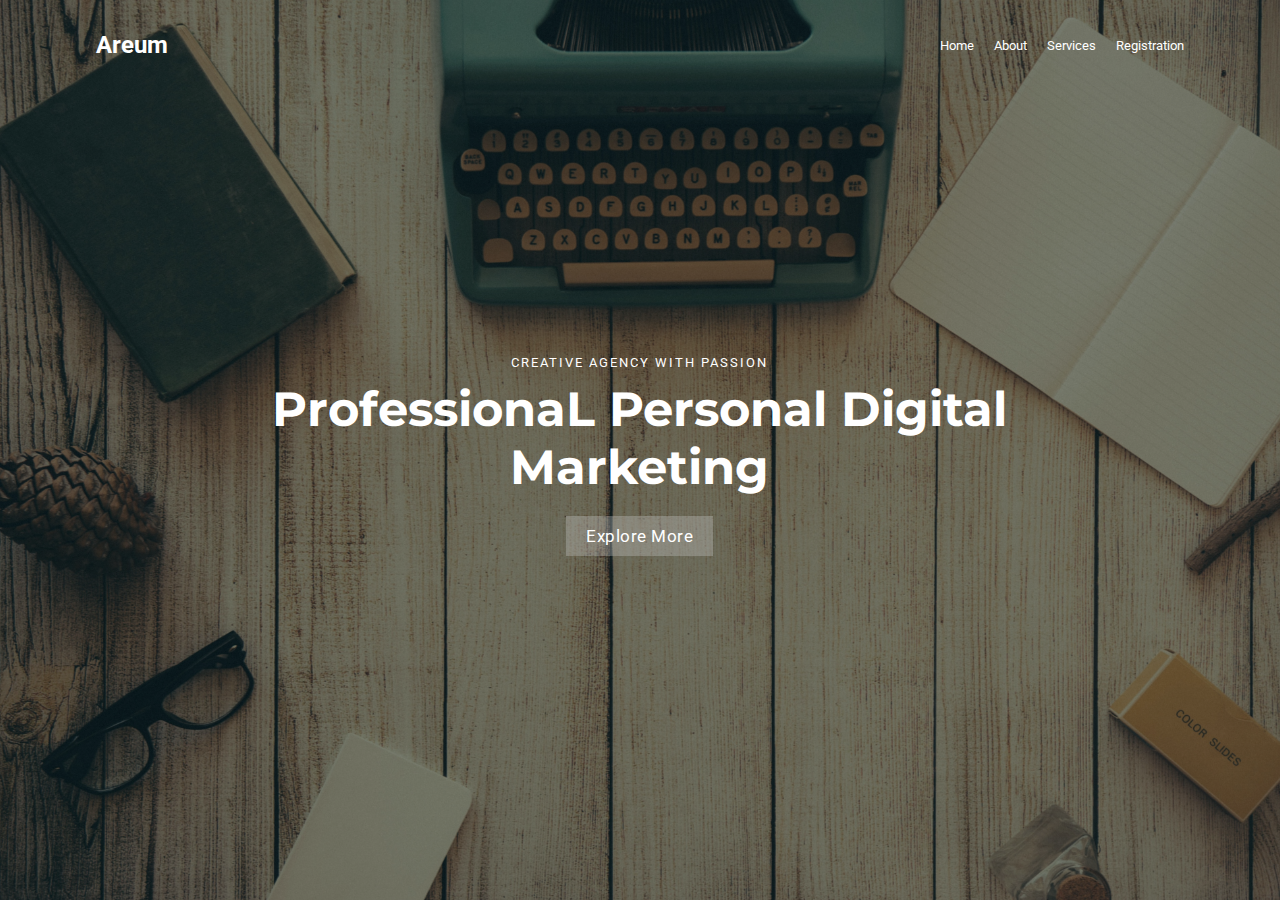
<file: index.html>
<!DOCTYPE html>
<html lang="en">

<head>
    <meta charset="UTF-8">
    <meta name="viewport" content="width=device-width, initial-scale=1.0">
    <title>Home</title>
    <link rel="stylesheet" href="style.css">
    <script src="script.js" defer></script>
</head>

<body>
    <header class="reg-head">
        <div class="container">
            <div class="logo">
                <a href="index.html">Areum</a>
            </div>
            <nav>
                <ul>
                    <li class="link">
                        <a href="index.html">Home</a>
                    </li>
                    <li class="link">
                        <a href="about.html">About</a>
                    </li>
                    <li class="link">
                        <a href="#">Services</a>
                    </li>
                    <li class="link">
                        <a href="registration.html">Registration</a>
                    </li>
                </ul>
            </nav>
        </div>

        <main>
            <section class="hero-section">
                <div class="container">
                    <div class="hero-content">
                        <p>Creative Agency with Passion</p>
                        <h1>ProfessionaL Personal Digital Marketing</h1>
                        <button>Explore More</button>
                    </div>
                </div>
            </section>
        </main>
    </header>
</body>

</html>
</file>
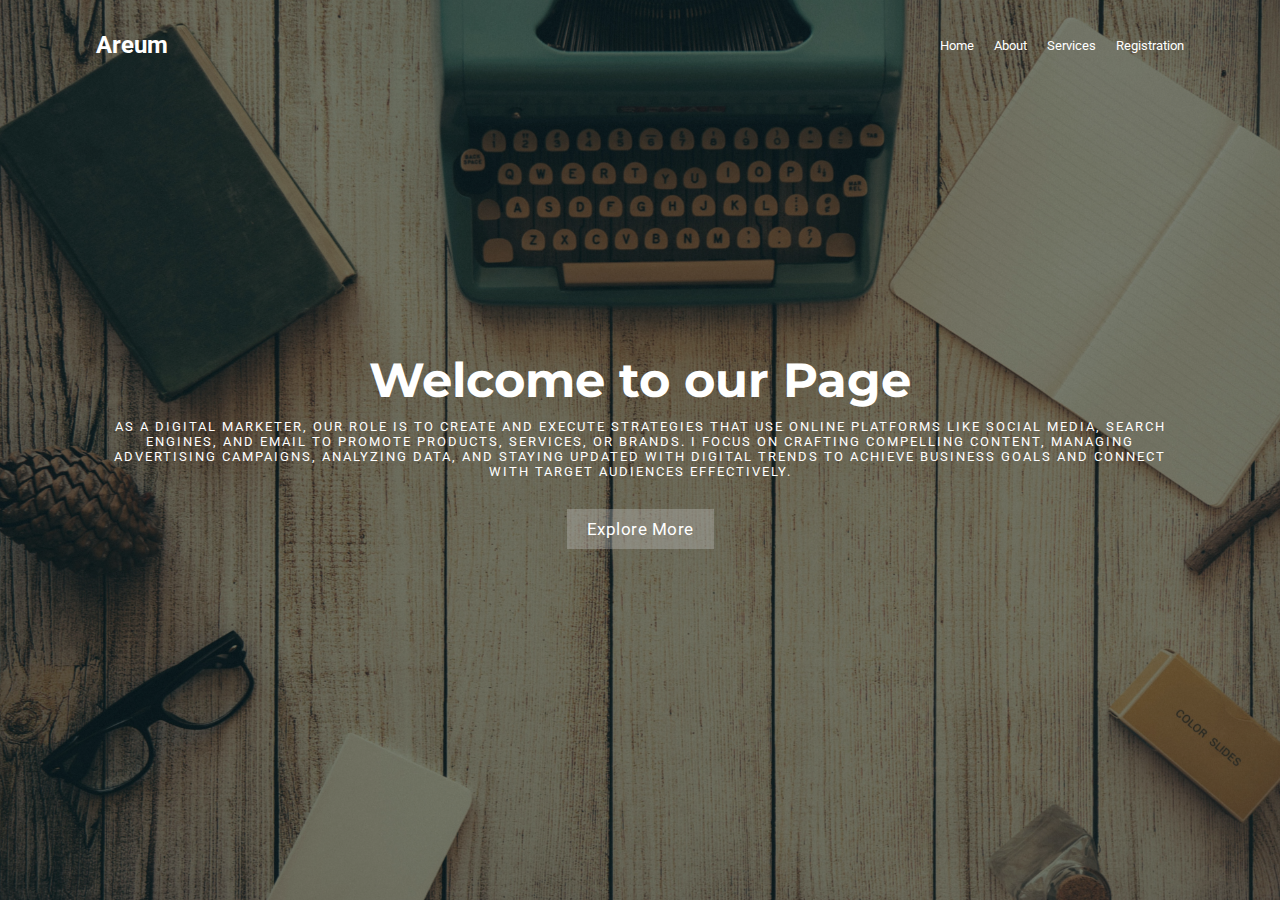
<file: about.html>
<!DOCTYPE html>
<html lang="en">

<head>
    <meta charset="UTF-8">
    <meta name="viewport" content="width=device-width, initial-scale=1.0">
    <title>About Us</title>
    <link rel="stylesheet" href="style.css">
    <script src="script.js" defer></script>
</head>

<body>
    <header class="reg-head">
        <div class="container">
            <div class="logo">
                <a href="index.html">Areum</a>
            </div>
            <nav>
                <ul>
                    <li class="link">
                        <a href="index.html">Home</a>
                    </li>
                    <li class="link">
                        <a href="about.html">About</a>
                    </li>
                    <li class="link">
                        <a href="#">Services</a>
                    </li>
                    <li class="link">
                        <a href="registration.html">Registration</a>
                    </li>
                </ul>
            </nav>
        </div>

        <main>
            <section class="hero-section">
                <div class="container">
                    <div class="hero-content">
                        <h1>Welcome to our Page</h1>
                        <p> As a digital marketer, our role is to create and execute strategies that use online platforms
                            like social media, search engines, and email to promote products, services, or brands. I
                            focus on crafting compelling content, managing advertising campaigns, analyzing data, and
                            staying updated with digital trends to achieve business goals and connect with target
                            audiences effectively.</p>
                        <button>Explore More</button>
                    </div>
                </div>
            </section>
        </main>
    </header>
</body>

</html>
</file>
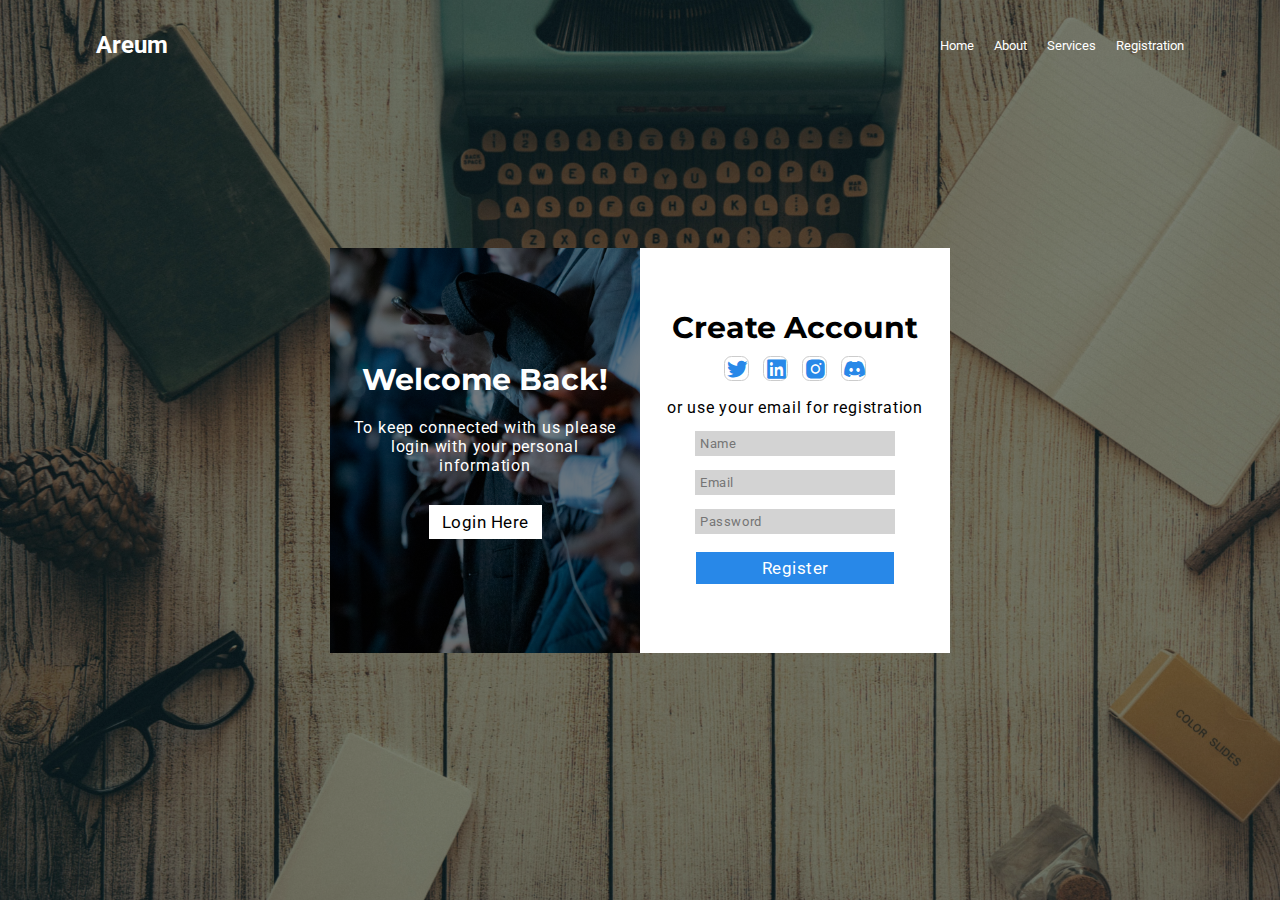
<file: registration.html>
<!DOCTYPE html>
<html lang="en">

<head>
    <meta charset="UTF-8">
    <meta name="viewport" content="width=device-width, initial-scale=1.0">
    <title>Registration</title>
    <link rel="stylesheet" href="style.css">
    <link href='https://unpkg.com/boxicons@2.1.4/css/boxicons.min.css' rel='stylesheet'>
    <script src="script.js" defer></script>
</head>

<body>
    <header class="reg-head">
        <div class="container">
            <div class="logo">
                <a href="index.html">Areum</a>
            </div>
            <nav>
                <ul>
                    <li class="link">
                        <a href="index.html">Home</a>
                    </li>
                    <li class="link">
                        <a href="about.html">About</a>
                    </li>
                    <li class="link">
                        <a href="#">Services</a>
                    </li>
                    <li class="link">
                        <a href="registration.html">Registration</a>
                    </li>
                </ul>
            </nav>
        </div>

        <main>
            <section class="user-container login-display">
                <div class="registration">
                    <div class="grid-two--column">
                        <div class="form-text">
                            <h2>Welcome Back!</h2>
                            <p>To keep connected with us please login with your personal information</p>
                            <button class="login-btn">Login Here</button>
                        </div>

                        <div class="registration-form">
                            <h2>Create Account</h2>
                            <div class="social-icons">
                                <a href="#">
                                    <i class='bx bxl-twitter'></i>
                                </a>
                                <a href="#">
                                    <i class='bx bxl-linkedin-square'></i>
                                </a>
                                <a href="#">
                                    <i class='bx bxl-instagram-alt'></i>
                                </a>
                                <a href="#">
                                    <i class='bx bxl-discord-alt'></i>
                                </a>
                            </div>
                            <p>or use your email for registration</p>

                            <form action="#">
                                <div class="input-field">
                                    <label for="username">
                                        <input type="text" id="username" placeholder="Name">
                                    </label>
                                </div>
                                <div class="input-field">
                                    <label for="Email">
                                        <input type="email" id="Email" placeholder="Email">
                                    </label>
                                </div>
                                <div class="input-field">
                                    <label for="Password">
                                        <input type="password" id="Password" placeholder="Password">
                                    </label>
                                </div>
                                <div class="input-field">

                                    <input type="submit" value="Register">

                                </div>
                            </form>
                        </div>
                    </div>
                </div>

                <div class="login">
                    <div class="grid-two--column">
                        <div class="form-text">
                            <h2>Hello, There!</h2>
                            <p>Start your journey with us by entering your details here.</p>
                            <button class="registeration-btn">Register Here</button>
                        </div>

                        <div class="login-form">
                            <h2>Sign In</h2>
                            <div class="social-icons">
                                <a href="#">
                                    <i class='bx bxl-twitter'></i>
                                </a>
                                <a href="#">
                                    <i class='bx bxl-linkedin-square'></i>
                                </a>
                                <a href="#">
                                    <i class='bx bxl-instagram-alt'></i>
                                </a>
                                <a href="#">
                                    <i class='bx bxl-discord-alt'></i>
                                </a>
                            </div>
                            <p>or use your other account</p>

                            <form action="#">

                                <div class="input-field">
                                    <label for="Email1">
                                        <input type="email" id="Email1" placeholder="Email">
                                    </label>
                                </div>
                                <div class="input-field">
                                    <label for="Password1">
                                        <input type="password" id="Password1" placeholder="Password">
                                    </label>
                                </div>
                                <div class="input-field">

                                    <input type="submit" value="Login">

                                </div>
                            </form>
                        </div>
                    </div>
                </div>
            </section>
        </main>

    </header>
</body>

</html>
</file>
<file: style.css>
@import url('https://fonts.googleapis.com/css2?family=Montserrat:wght@300&family=Roboto:wght@300&display=swap');

* {
    margin: 0;
    padding: 0;
    box-sizing: border-box;
    /* font-family: 'Montserrat', sans-serif; */
    font-family: 'Roboto', sans-serif;
}

:root {
    --var-primary-color: #2888E8FF;
}

html {
    font-size: 62.5%;
}

h1,
h2,
h3,
h4 {
    font-family: 'Montserrat', sans-serif;
}

h1 {
    font-size: 4.8rem;
}

h2 {
    font-size: 3rem;
    font-weight: bolder;
}

p {
    font-size: 1.6rem;
    letter-spacing: 0.08rem;
}

button,
input[type="submit"] {
    border: .1rem solid #fff;
    outline: none;
    padding: .6rem 1.2rem;
    font-size: 1.7rem;
    text-transform: capitalize;
    letter-spacing: 0.05rem;
    background-color: transparent;
    color: #fff;
    cursor: pointer;
}

.reg-head {
    height: 100vh;
    background-image: linear-gradient(rgba(0, 0, 0, 0.5), rgba(0, 0, 0, 0.5)), url("images/img1.jpg");
    background-repeat: no-repeat;
    background-size: cover;
    background-position: center;
}

.container {
    height: 10vh;
    width: 85%;
    margin: auto;
    display: flex;
    justify-content: space-between;
    align-items: center;
    /* background-color: red; */
}

.logo a {
    font-size: 2.4rem;
    font-weight: bold;
    color: #fff;
    text-decoration: none;
}

ul {
    list-style: none;
    display: flex;
    gap: 2rem;
    font-size: 1.3rem;
    font-weight: 400;
}

li>a {
    color: #fff;
    text-decoration: none;
}

.hero-section .container {
    height: inherit;
}

.hero-content {
    color: #fff;
    text-align: center;
}

.hero-content p {
    text-transform: uppercase;
    margin: 1rem 0;
    font-size: 1.3rem;
    letter-spacing: .2rem;
}

.hero-content button {
    margin-top: 2rem;
    background-color: #cccccc53;
    border: none;
    padding: 1rem 2rem;
}

main {
    min-height: 80vh;
    display: flex;
    justify-content: center;
    align-items: center;
}

.registration,
.login {
    min-height: 30rem;
    min-width: 40vw;
    background-color: transparent;
}

.grid-two--column {
    display: grid;
    grid-template-columns: repeat(2, 1fr);
}

.form-text {
    height: inherit;
    display: flex;
    justify-content: center;
    align-items: center;
    flex-direction: column;
    background-image: linear-gradient(rgba(0, 0, 0, 0.5), rgba(0, 0, 0, 0.5)), url("images/img1.jpg");
    background-repeat: no-repeat;
    background-size: cover;
    background-position: center;
    color: #fff;
    padding: 3rem 2rem;
}

.registration .form-text {
    background-image: linear-gradient(rgba(0, 0, 0, 0.5), rgba(0, 0, 0, 0.5)), url("images/img3.jpg");
    background-repeat: no-repeat;
    background-size: cover;
    background-position: center;
}

.login .form-text {
    background-image: linear-gradient(rgba(0, 0, 0, 0.0), rgba(0, 0, 0, 0.3)), url("images/img2.jpg");
    background-repeat: no-repeat;
    background-size: cover;
    background-position: center;
}

.form-text p {
    width: 30ch;
    text-align: center;
    margin: 2rem 0 3rem 0;
}

.form-text button {
    background-color: #fff;
    color: #000;
}

.form-text button:hover {
    background-color: transparent;
    color: #fff;
}

.registration-form,
.login-form {
    width: 100%;
    min-height: 45vh;
    background-color: #fff;
    display: flex;
    justify-content: center;
    align-items: center;
    flex-direction: column;
}

.registration-form p,
.login-form p {
    margin: 1rem 0 .7rem 0;
}

.social-icons {
    display: flex;
    gap: 1.4rem;
    margin: 1rem 0 .6rem 0;
}

.bx {
    color: var(--var-primary-color);
    font-size: 2.5rem;
    width: 2.5rem;
    height: 2.5rem;
    border-radius: 30%;
    border: 0.1rem solid #ccc;
    display: inline-flex;
    justify-content: center;
    align-items: center;
}

input {
    width: 20rem;
    padding: .5rem;
    margin: .7rem 0;
    border: none;
    background-color: lightgray;
    letter-spacing: .06rem;
}

input[type="submit"] {
    margin-top: 1rem;
    max-width: 20rem;
    background-color: var(--var-primary-color);
    color: #fff;
}

.registration:not(.login-display) {
    display: none;
}

.login-display .registration {
    display: block;
}

.login-display .login {
    display: none;
}

@media screen and (max-width: 768px) {
    .grid-two--column {
        display: grid;
        grid-template-columns: 1fr;
    }

    .reg-head main {
        padding-top: 10vh;
    }

    .reg-head .container {
        flex-direction: column;
        gap: 1rem;
    }

    .reg-head .container .logo {
        padding-top: 2rem;
    }

    .registration,
    .login {
        min-width: 90vw;
    }

    .form-text {
        order: 1;
    }

    .registration,
    .login {
        order: 0;
    }

    .form-text p {
        width: 25ch;
    }
}
</file>
